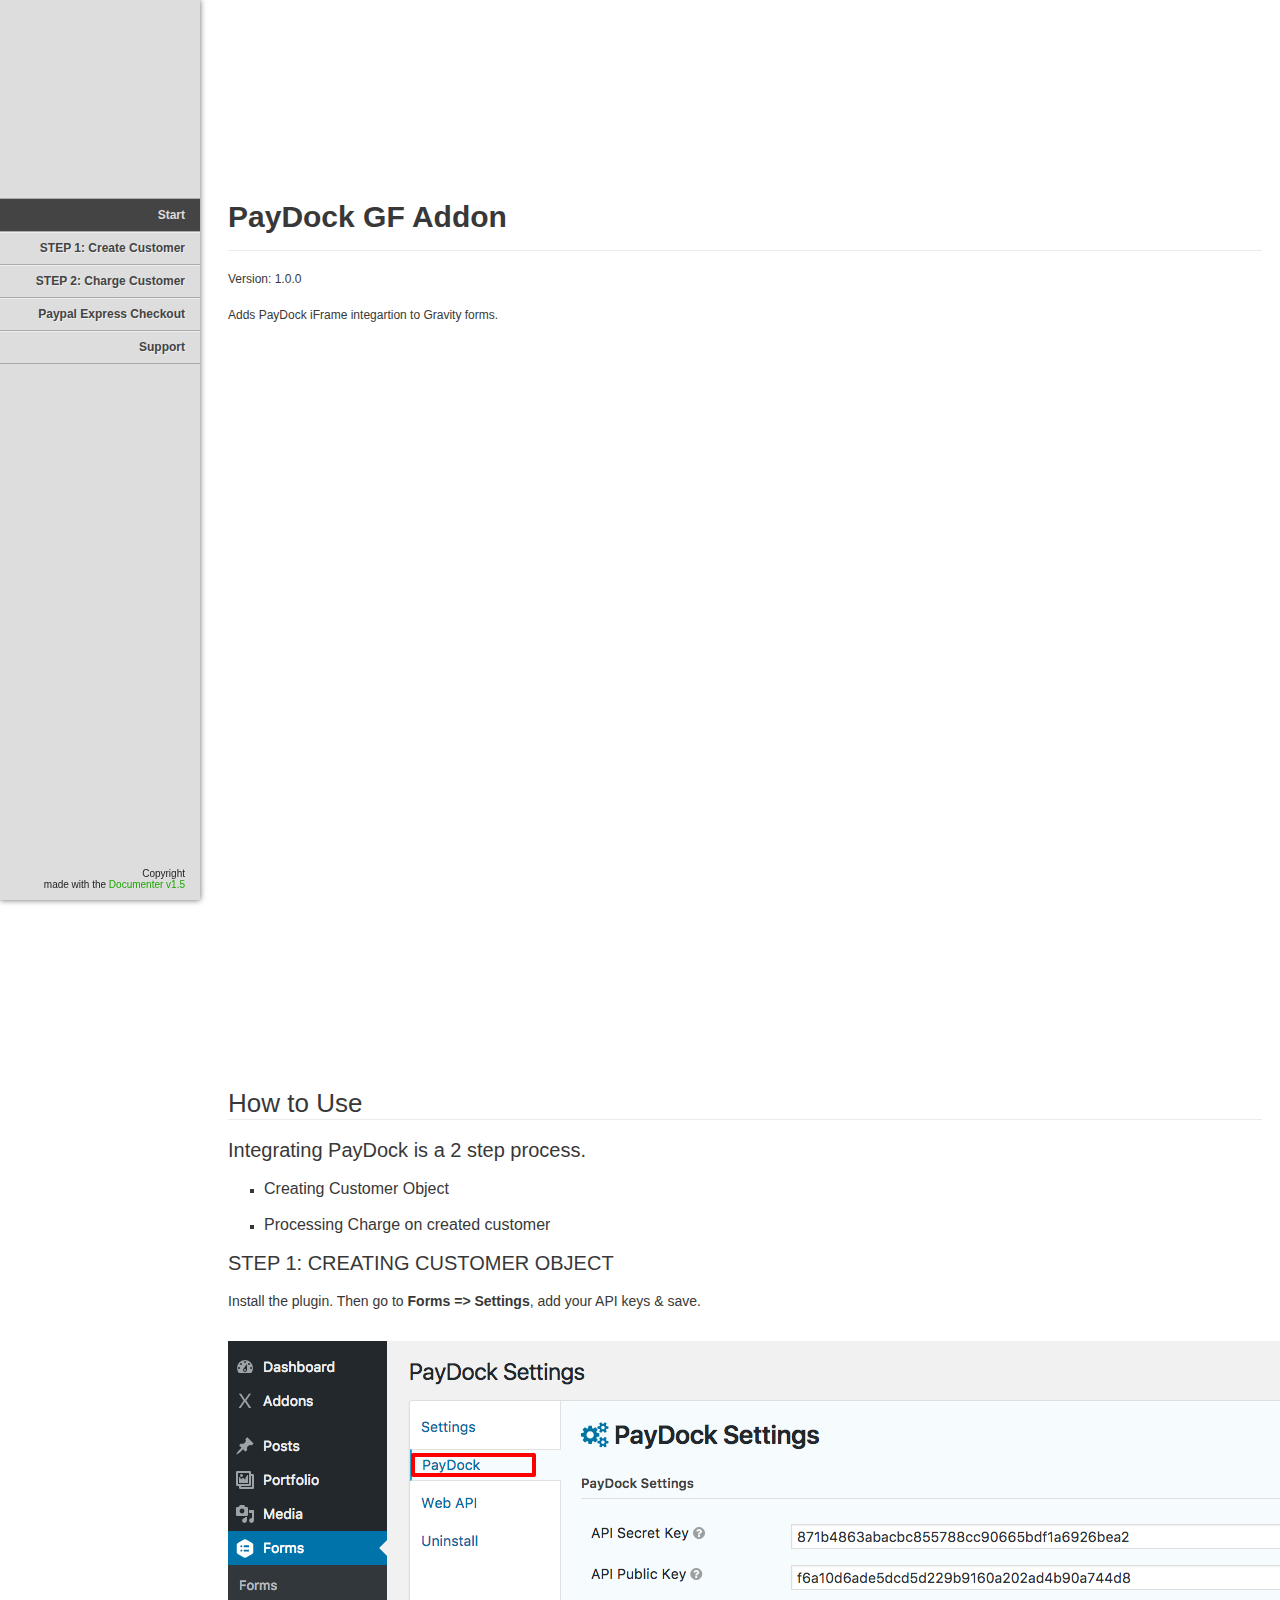
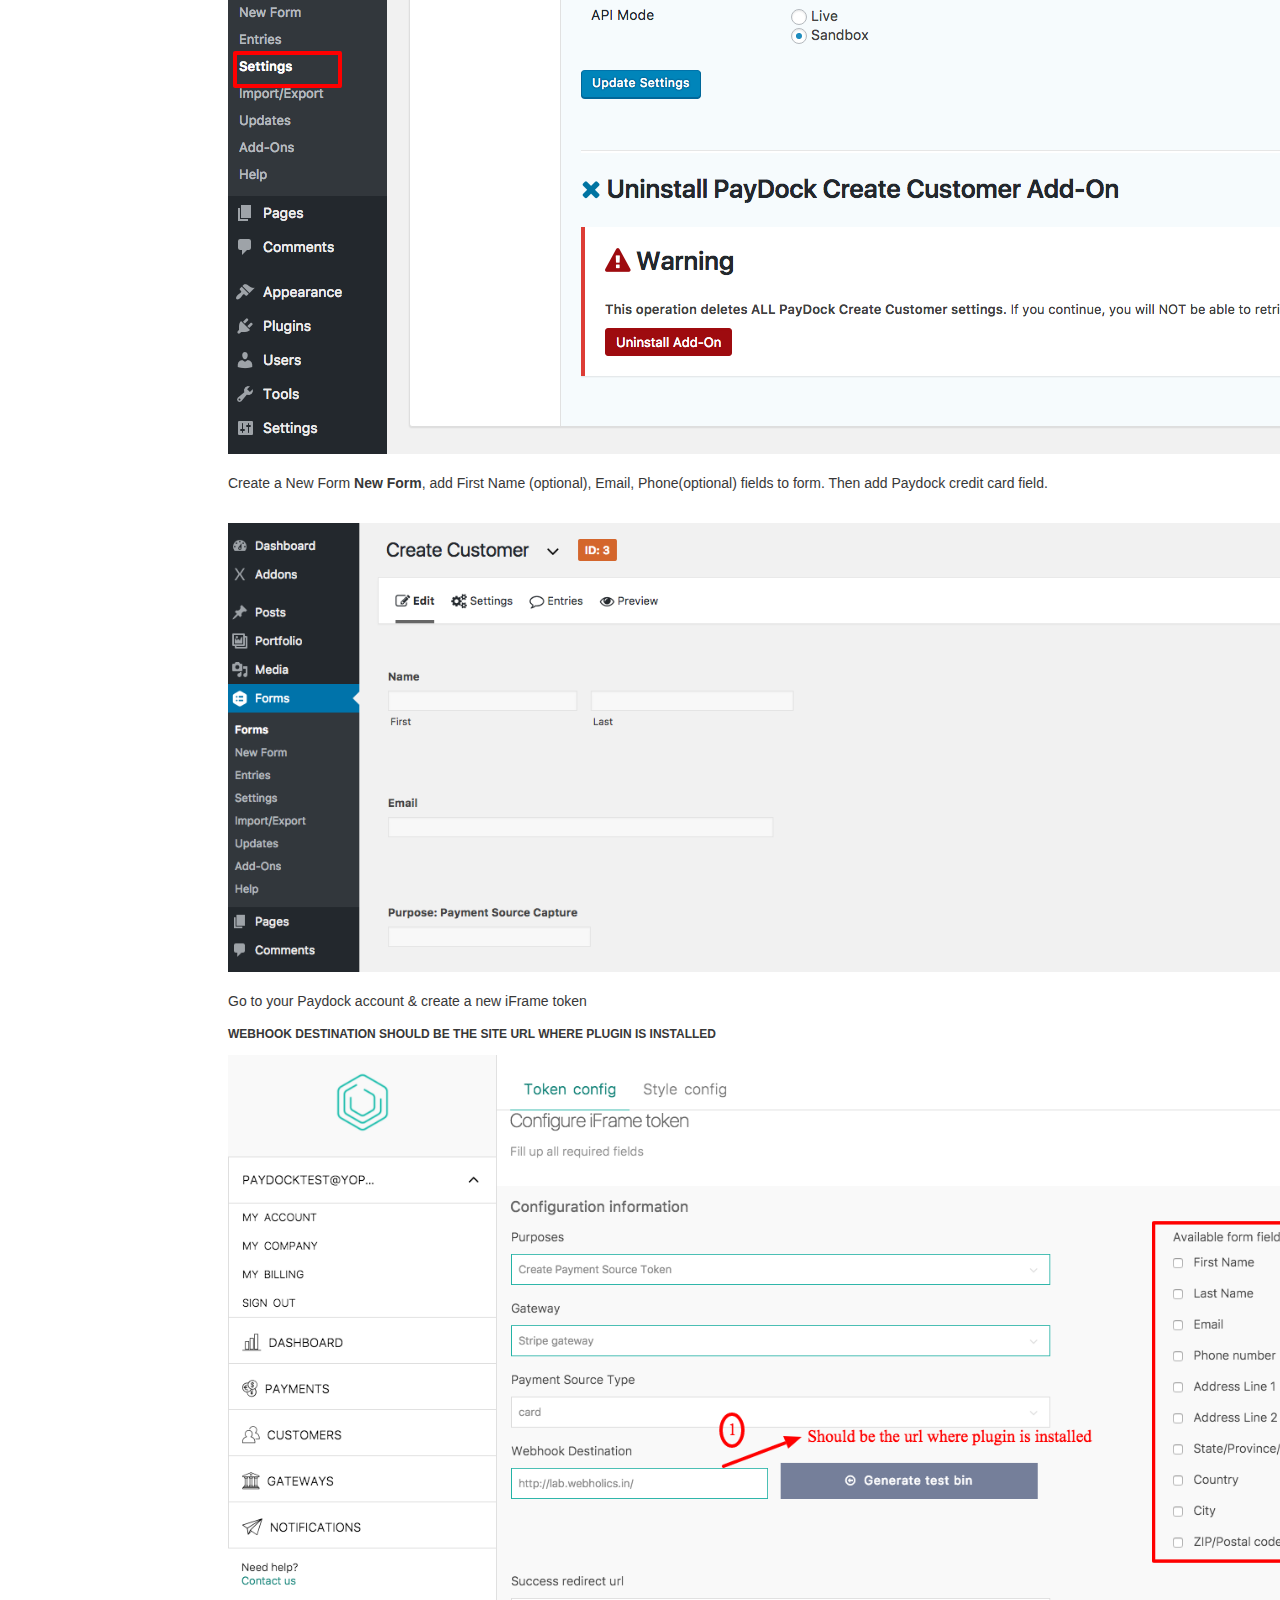
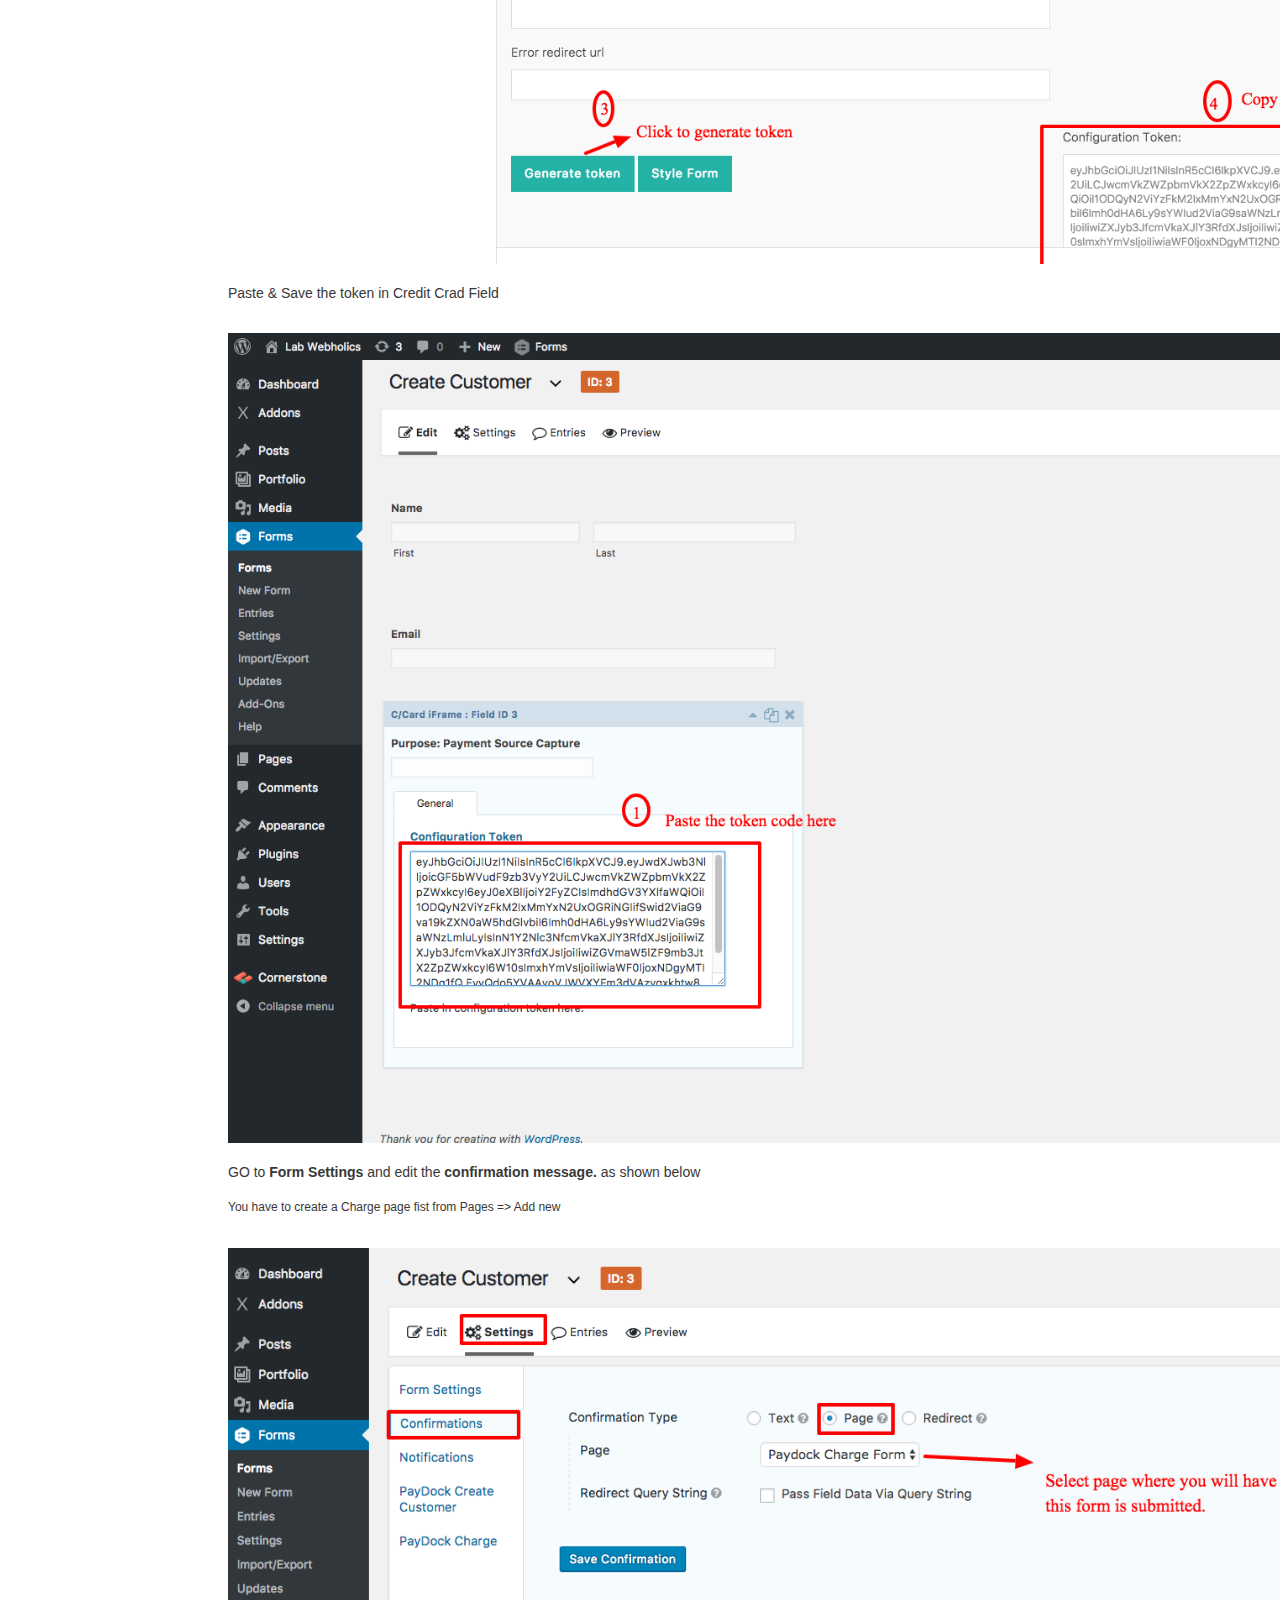
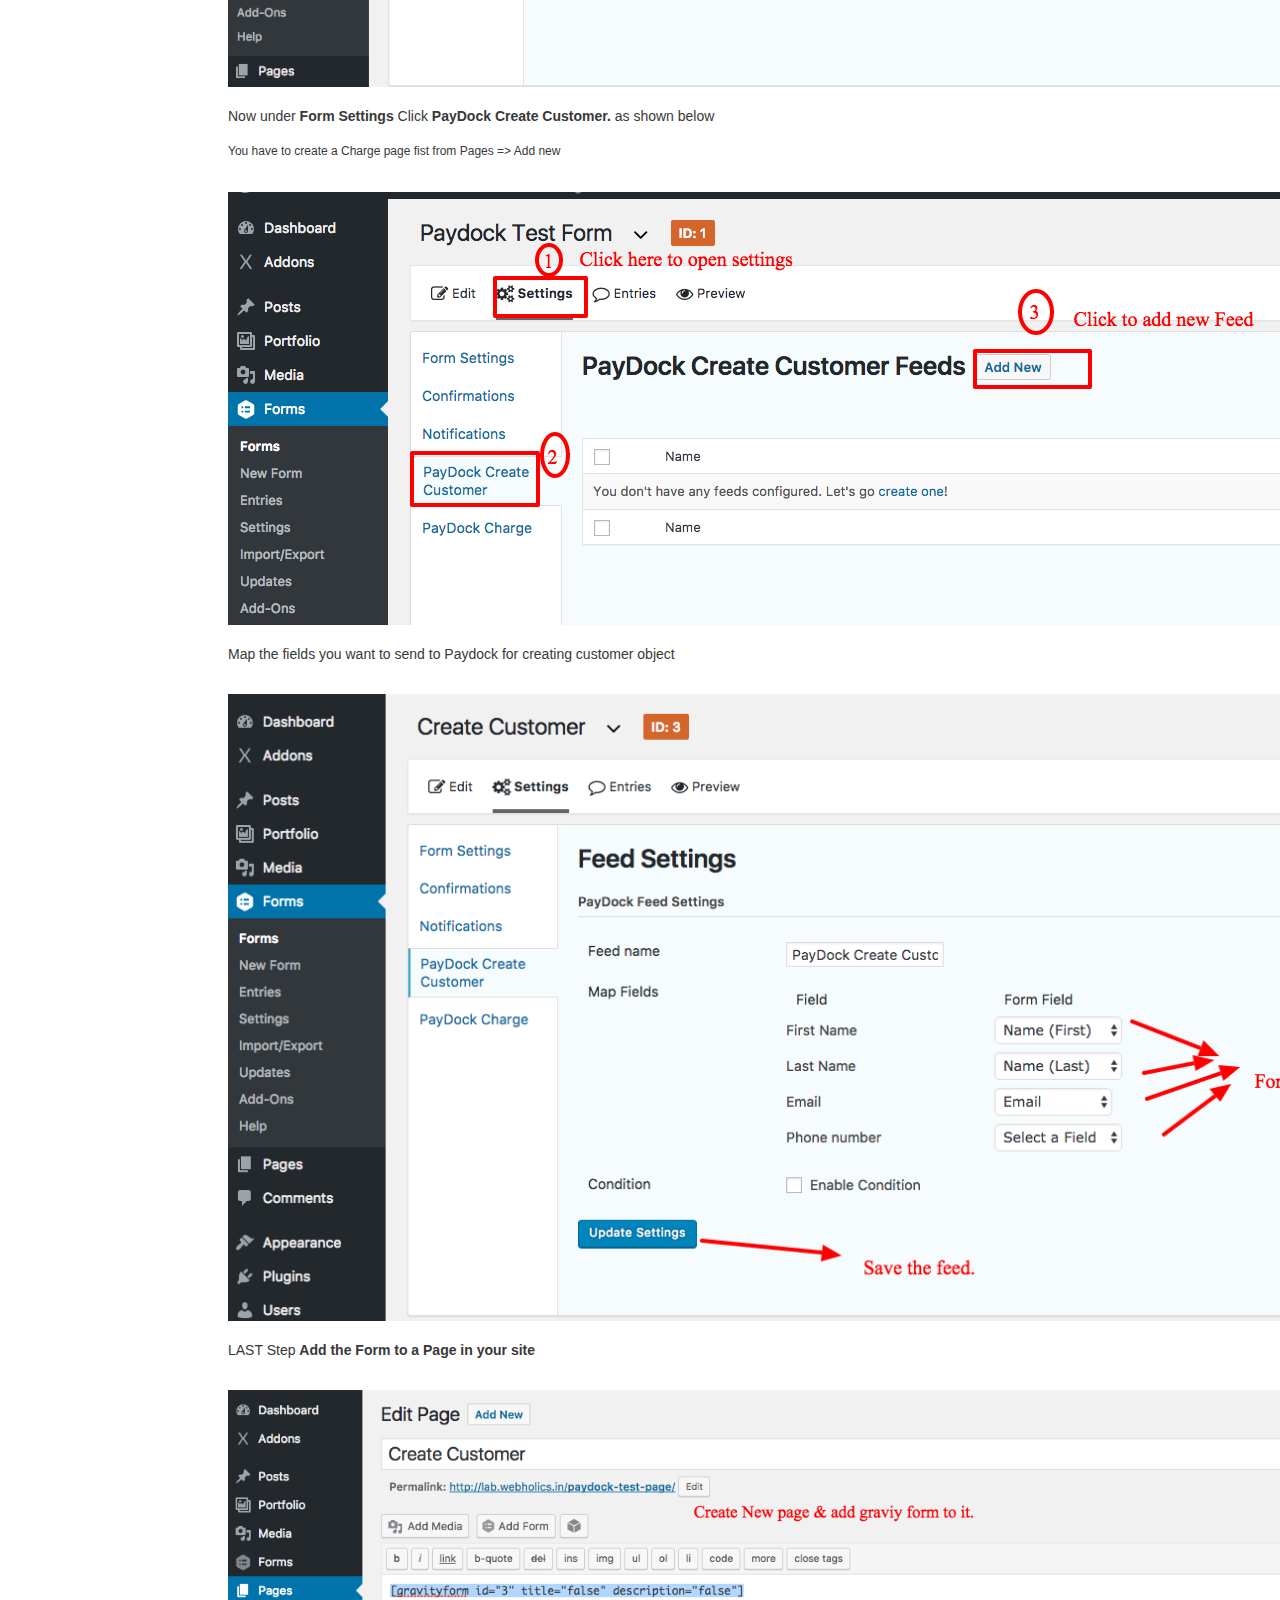
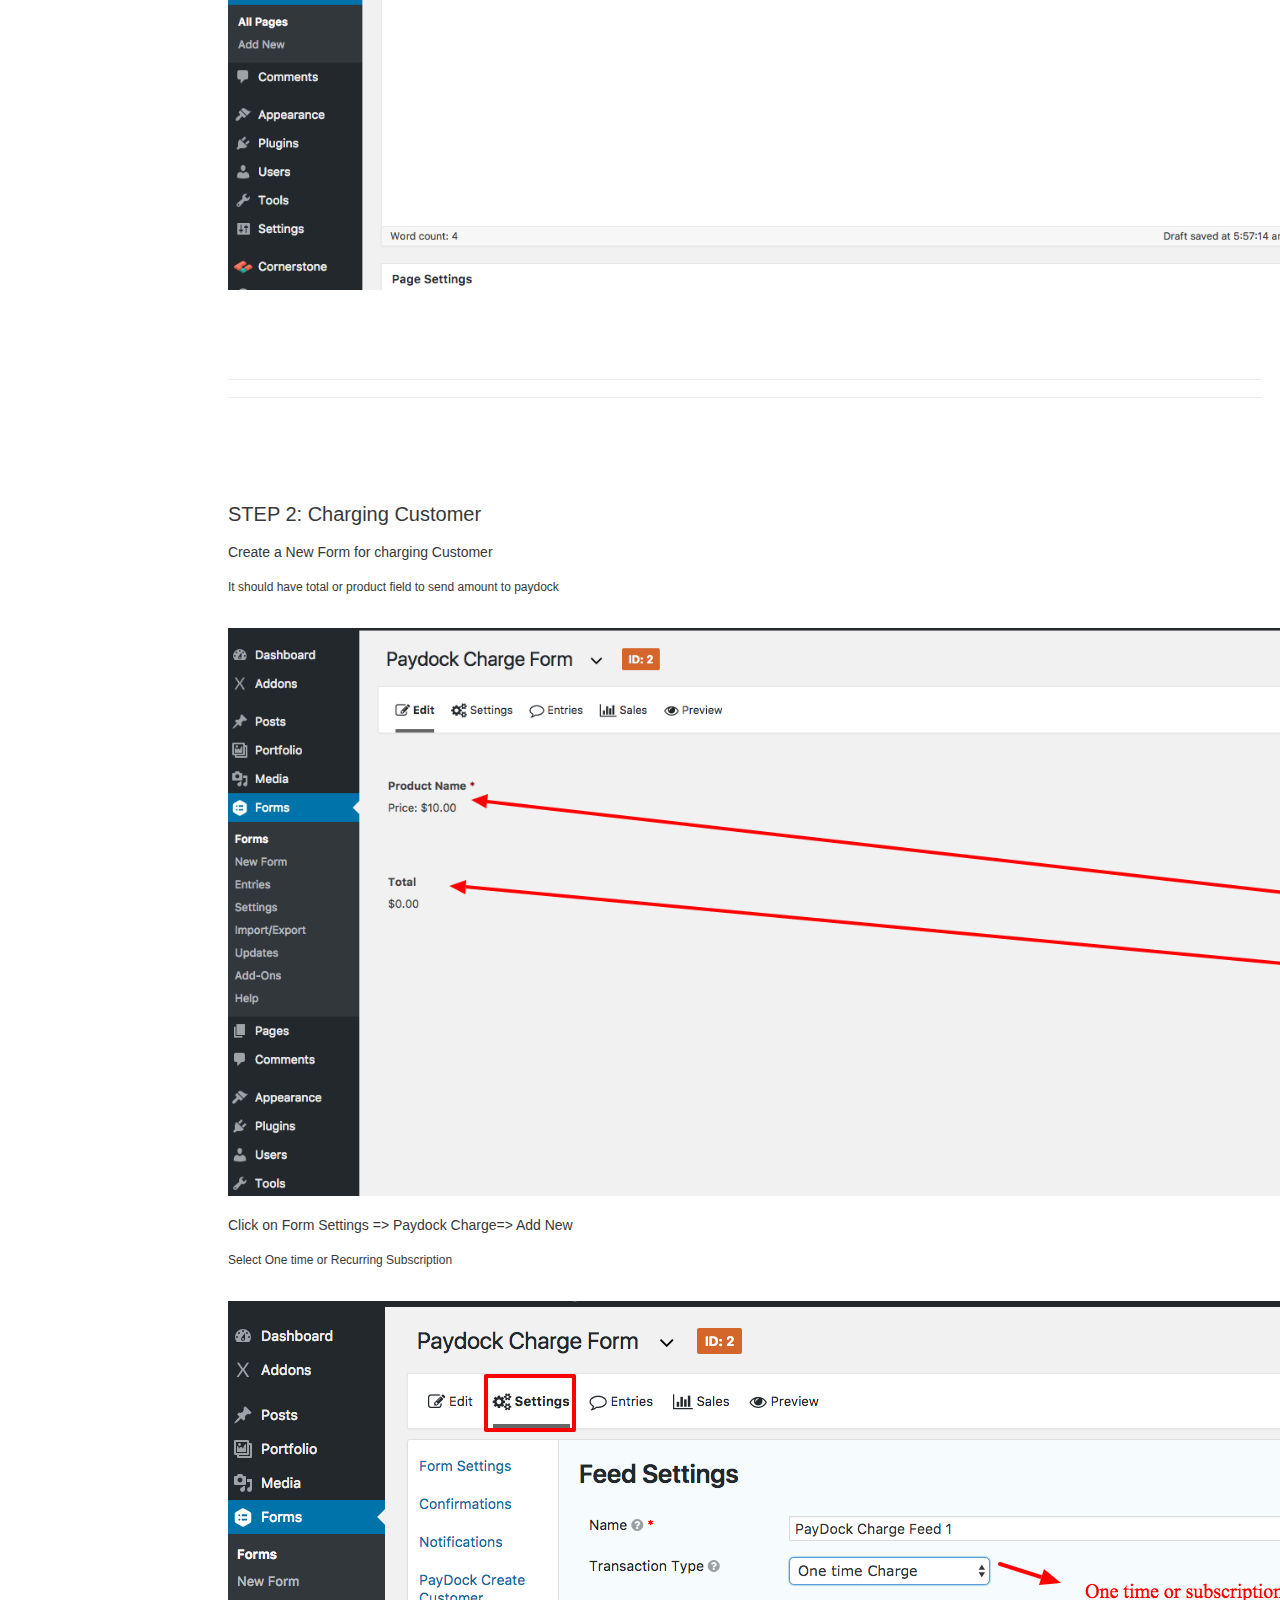
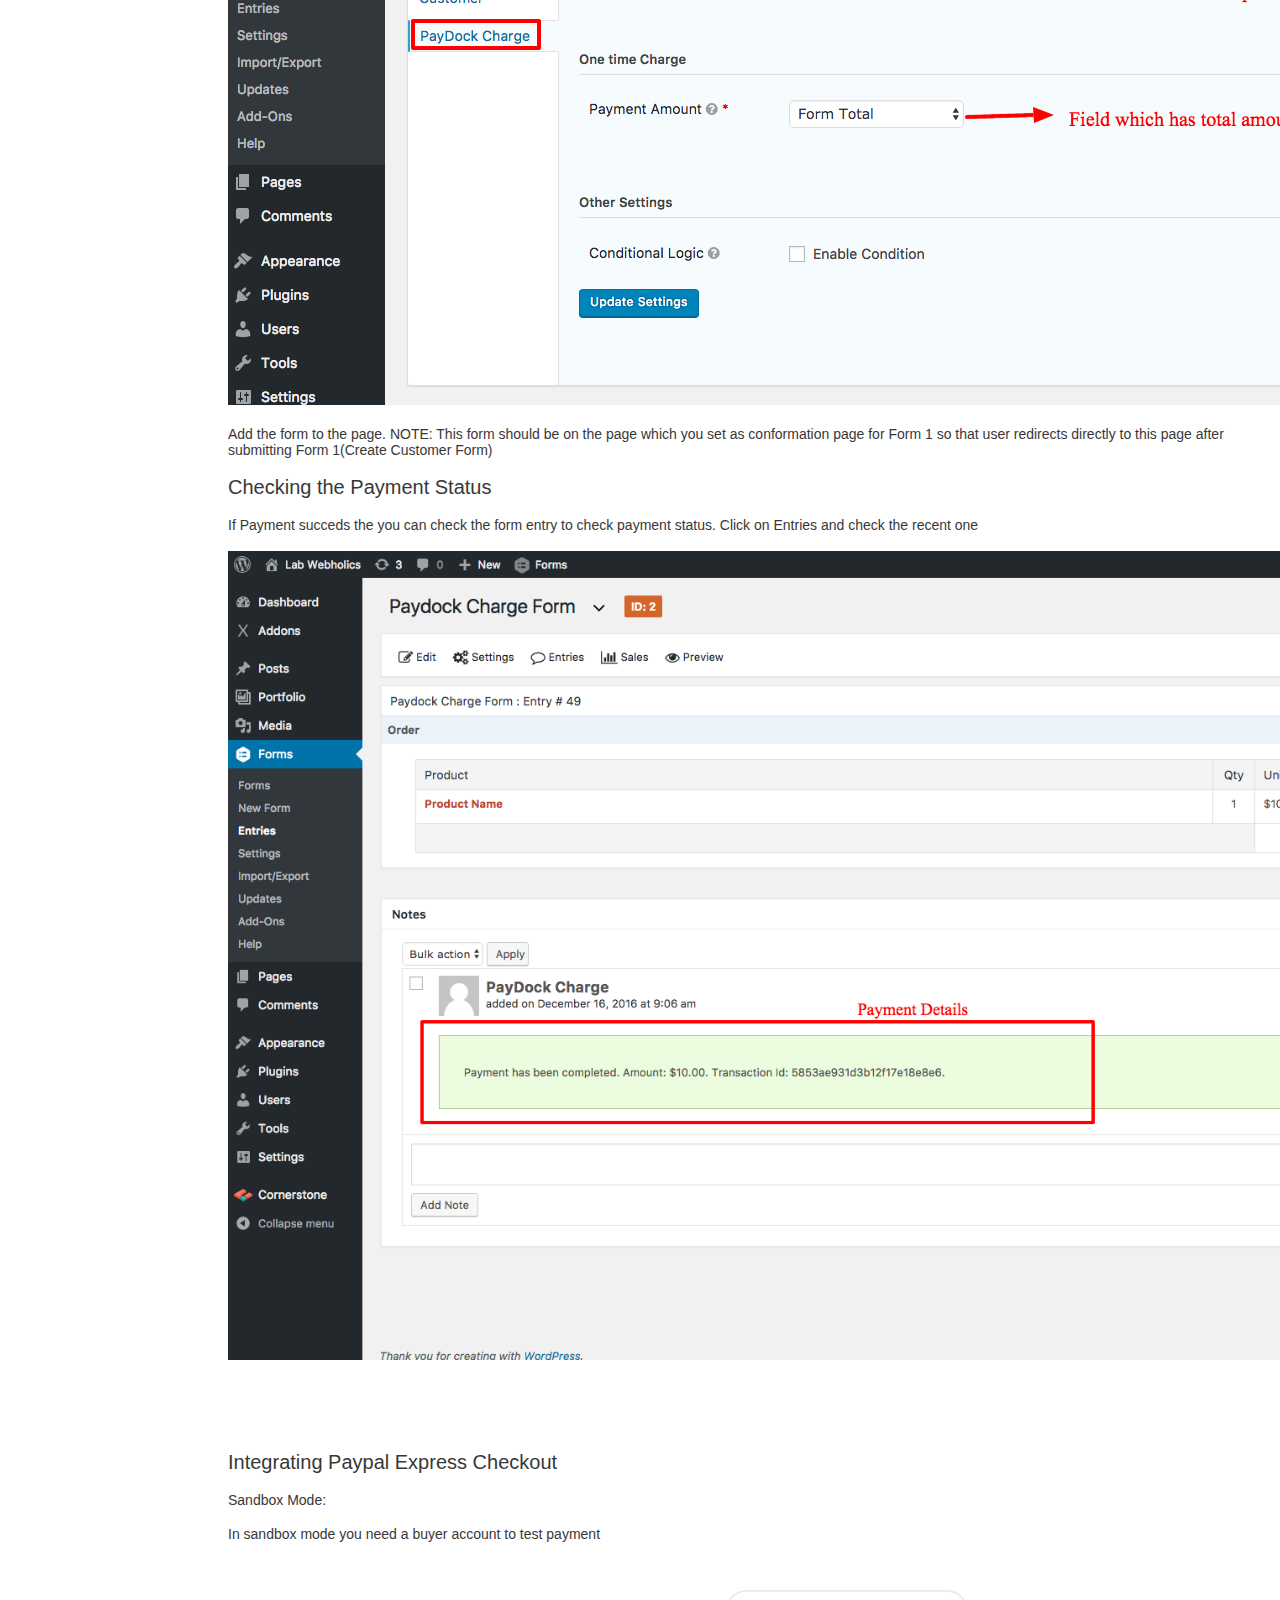
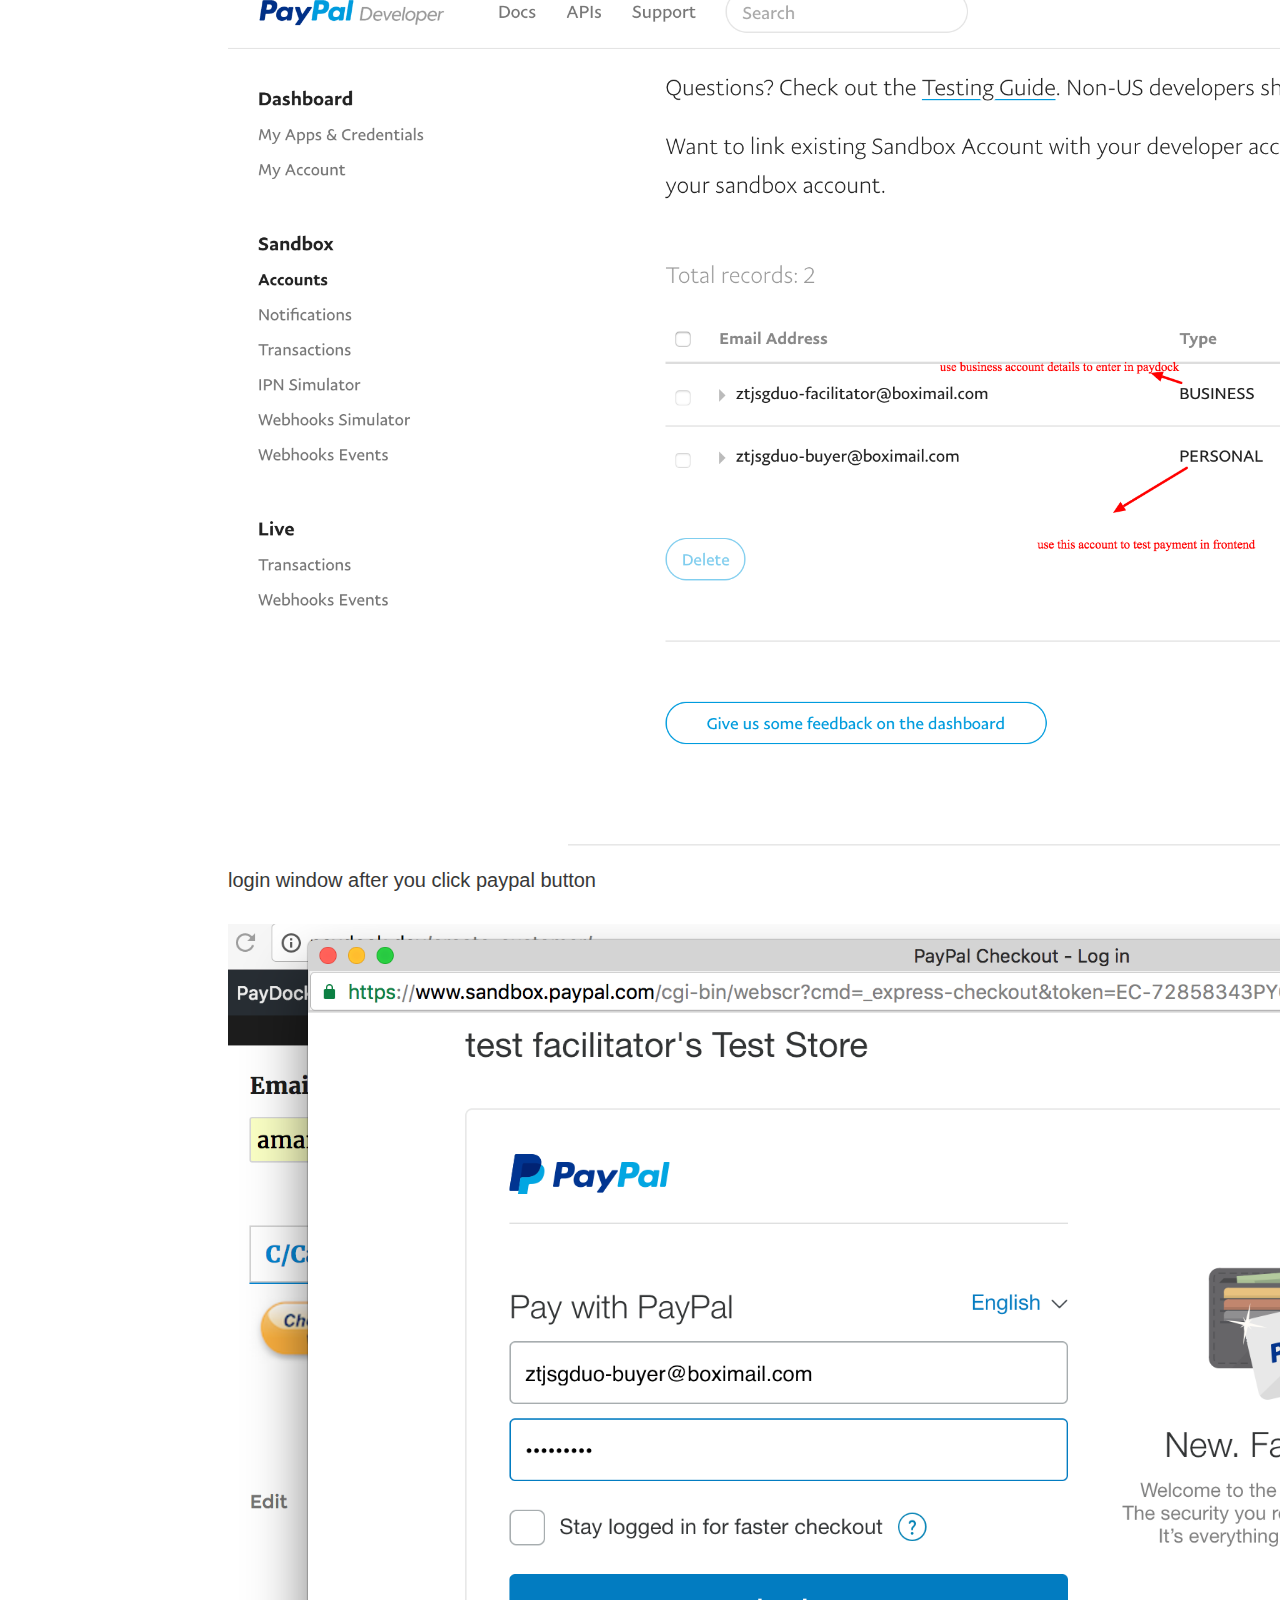
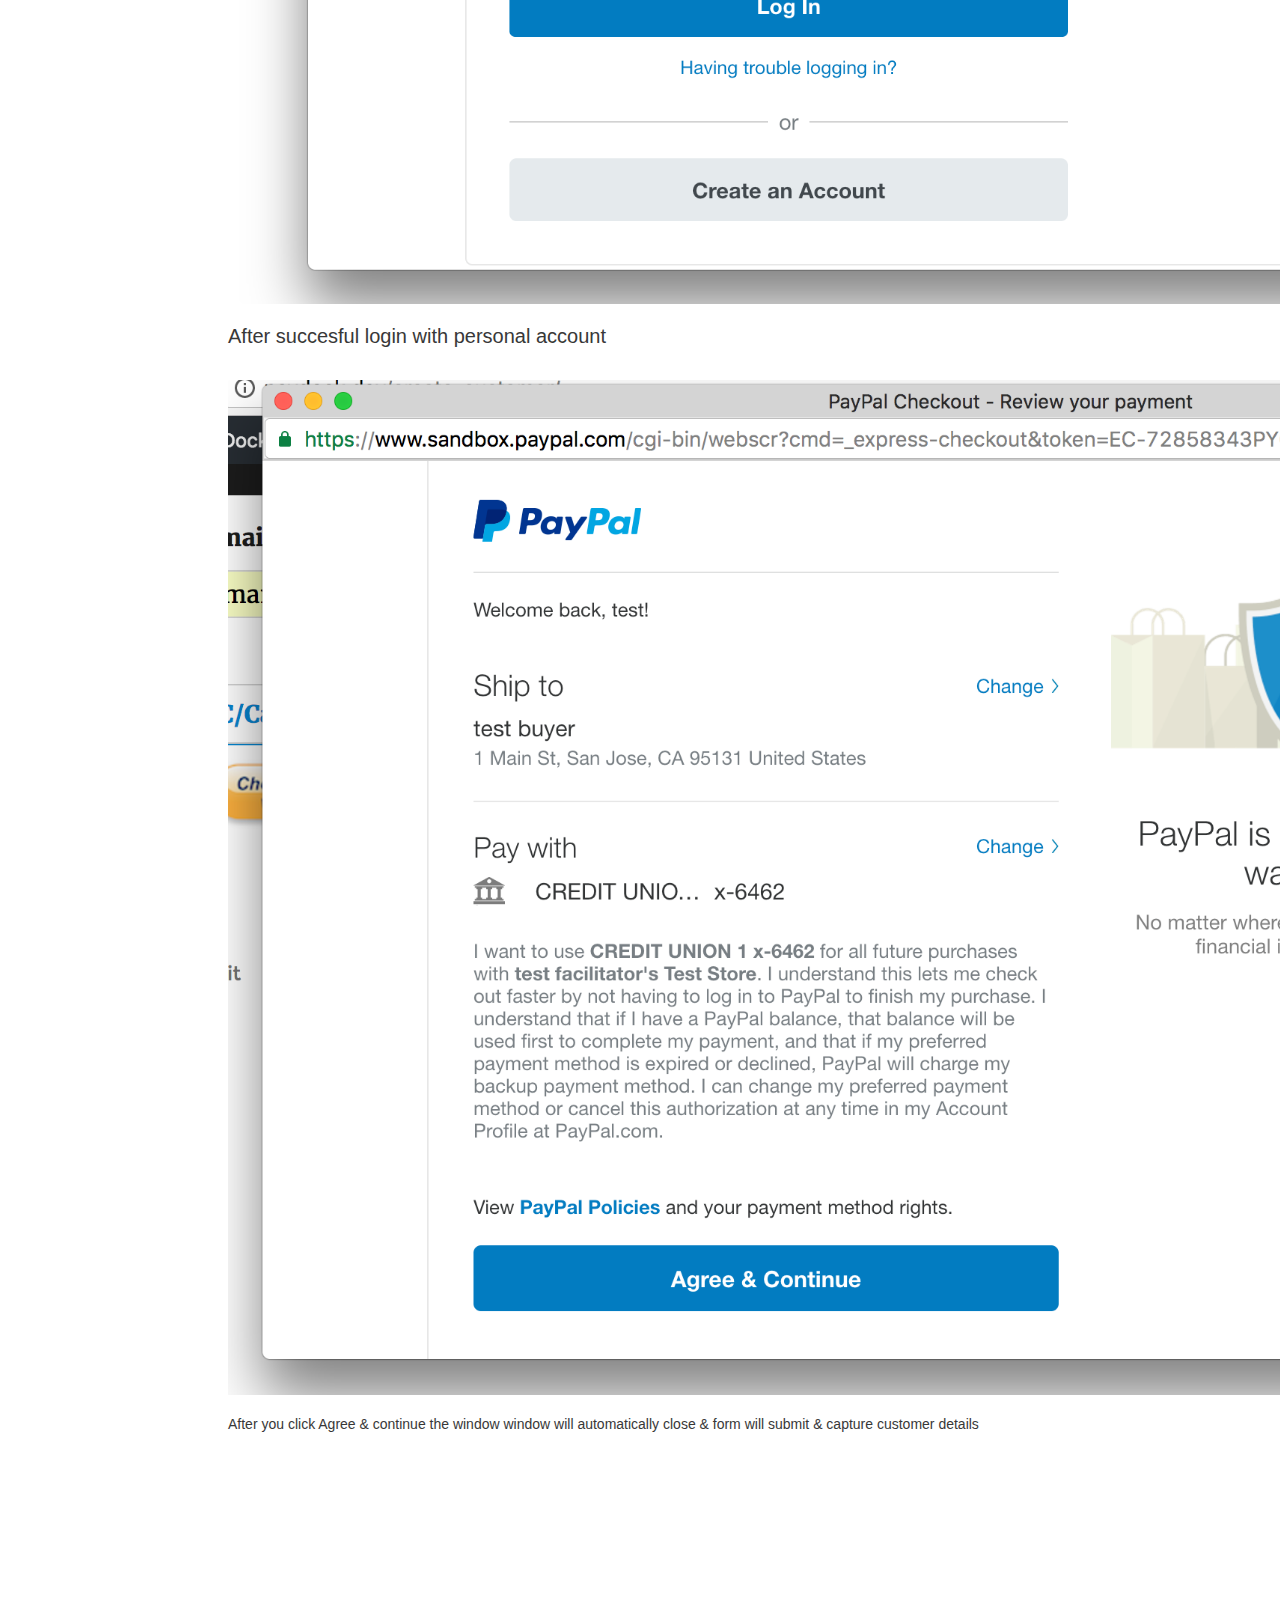
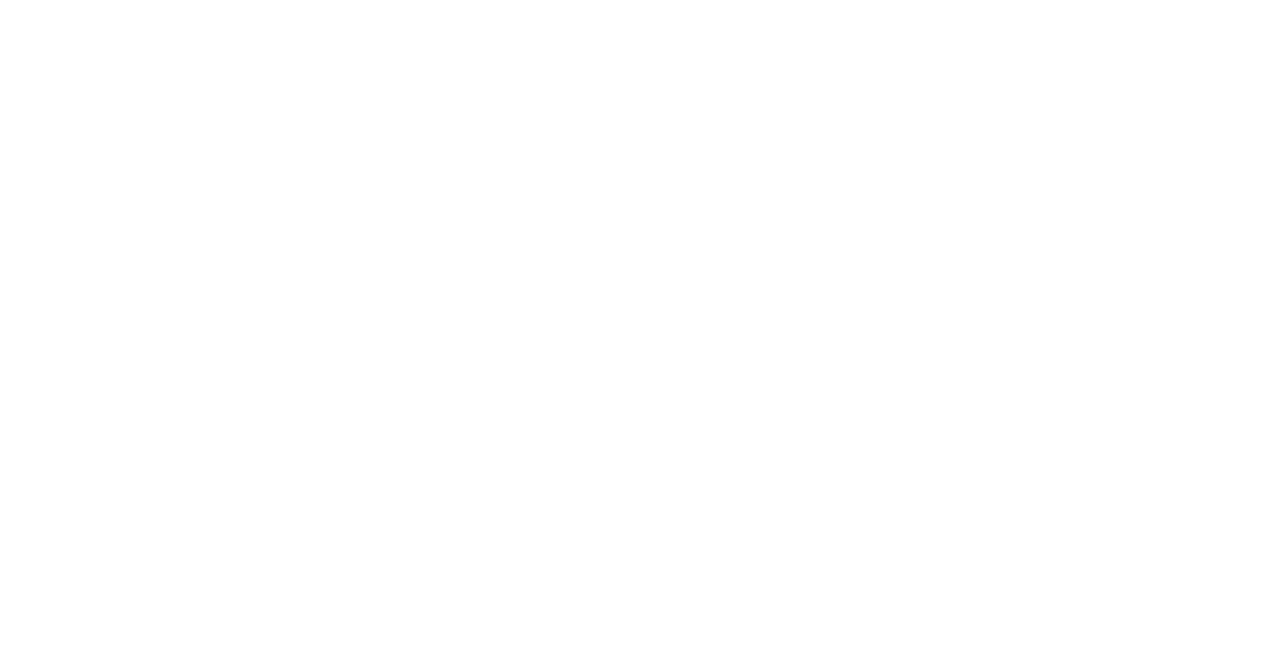
<file: documentation/index.html>
<!doctype html>
<!--[if IE 6 ]><html lang="en-us" class="ie6"> <![endif]-->
<!--[if IE 7 ]><html lang="en-us" class="ie7"> <![endif]-->
<!--[if IE 8 ]><html lang="en-us" class="ie8"> <![endif]-->
<!--[if (gt IE 7)|!(IE)]><!-->
<html lang="en-us"><!--<![endif]-->
<head>
	<meta charset="utf-8">

	<title>PayDock GF Addon</title>

	<meta name="description" content="Integrate PayDock with GF.">
	<meta name="author" content="Aman Saini">
	<meta name="copyright" content="Aman Saini">


	<link rel="stylesheet" href="css/documenter_style.css" media="all">

	<script src="js/jquery.1.6.4.js"></script>

	<script src="js/jquery.scrollTo-1.4.2-min.js"></script>
	<script src="js/jquery.easing.js"></script>


	<script>document.createElement('section');var duration=500,easing='swing';</script>
	<script src="js/script.js"></script>

	<style>
		html{background-color:#FFFFFF;color:#383838;}
		::-moz-selection{background:#444444;color:#DDDDDD;}
		::selection{background:#444444;color:#DDDDDD;}

		a{color:#1CA800;}
		hr{border-top:1px solid #EBEBEB;border-bottom:1px solid #FFFFFF;}
		#documenter_sidebar, #documenter_sidebar ol a{background-color:#DDDDDD;color:#222222;}
		#documenter_sidebar ol a{-webkit-text-shadow:1px 1px 0px #EEEEEE;-moz-text-shadow:1px 1px 0px #EEEEEE;text-shadow:1px 1px 0px #EEEEEE;}
		#documenter_sidebar ol{border-top:1px solid #AAAAAA;}
		#documenter_sidebar ol a{border-top:1px solid #EEEEEE;border-bottom:1px solid #AAAAAA;color:#444444;}
		#documenter_sidebar ol a:hover{background:#444444;color:#DDDDDD;border-top:1px solid #444444;}
		#documenter_sidebar ol a.current{background:#444444;color:#DDDDDD;border-top:1px solid #444444;}
		#documenter_copyright{display:block !important;visibility:visible !important;}
	</style>

</head>
<body>
	<div id="documenter_sidebar">
		<a href="#documenter_cover" id="documenter_logo"></a>
		<ol id="documenter_nav">
			<li><a class="current" href="#documenter_cover">Start</a></li>

			<li><a href="#step_1">STEP 1: Create Customer</a></li>
			<li><a href="#step_2">STEP 2: Charge Customer</a></li>
			<li><a href="#paypal_express">Paypal Express Checkout</a></li>
			<li><a href="#support">Support</a></li>


		</ol>
		<div id="documenter_copyright">Copyright <br>
		made with the <a href="http://rxa.li/documenter">Documenter v1.5</a>
		</div>
	</div>
	<div id="documenter_content">
	<section id="documenter_cover"><h1>PayDock GF Addon </h1><hr><ul><li>Version: 1.0.0</li></ul><p>Adds PayDock iFrame integartion to Gravity forms.
</p></section>


<section id="step_1">
<h3>How to Use</h3><hr class="notop">
<h4>
Integrating PayDock is a 2 step process.



</h4>
<ul>
	<li><h5>Creating Customer Object</h5></li>
	<li><h5>Processing Charge on created customer</h5></li>
</ul>

<h4>STEP 1: CREATING CUSTOMER OBJECT</h4>
<h6>Install the plugin. Then go to <strong>Forms => Settings</strong>, add your API keys & save. </h6>
<br/>
	<img style="max-width:1600px;height:auto;" src="assets/images/paydock-settings.png">
	<br/>
	<h6>Create a New Form <strong>New Form</strong>, add First Name (optional), Email, Phone(optional) fields to form. Then add Paydock credit card field. </h6>

	<br/>
	<img style="max-width:1600px;height:auto;" src="assets/images/credit-card-field.png">
	<br/>

	<h6>Go to your Paydock account & create a new iFrame token</h6>
	<strong>WEBHOOK DESTINATION SHOULD BE THE SITE URL WHERE PLUGIN IS INSTALLED </strong>
<br/>
	<br/>
	<img style="max-width:1600px;height:auto;" src="assets/images/generate-token.png">
	<br/>


	<h6>Paste & Save the token in Credit Crad Field </h6>

	<br/>
	<img style="max-width:1600px;height:auto;" src="assets/images/save-token.png">
	<br/>

	<h6>GO to <strong>Form Settings</strong> and edit the <strong>confirmation message.</strong> as shown below</h6>
	<p>You have to create a Charge page fist from Pages => Add new </p>
	<br/>
	<img style="max-width:1600px;height:auto;" src="assets/images/confirmation-charge-customer.png">
	<br/>

	<h6>Now under <strong>Form Settings</strong> Click <strong>PayDock Create Customer.</strong> as shown below</h6>
	<p>You have to create a Charge page fist from Pages => Add new </p>
	<br/>
	<img style="max-width:1600px;height:auto;" src="assets/images/add-new-feed.png">
	<br/>

	<h6>Map the fields you want to send to Paydock for  creating customer object</h6>

	<br/>
	<img style="max-width:1600px;height:auto;" src="assets/images/feed-seetings.png">
	<br/>


	<h6>LAST Step  <strong>Add the Form to a Page in your site</strong></h6>

	<br/>
	<img style="max-width:1600px;height:auto;" src="assets/images/create-customer-page.png">
	<br/>
<br/><br/><br/><br/><br/>
	</section>
<hr/><hr/>
<section id="step_2">
	<h4>
STEP 2: Charging Customer



</h4>
		<h6>Create a New Form for charging Customer </h6>
	<p>It should have total or product field to send amount to paydock</p>


	<br/>
	<img style="max-width:1600px;height:auto;" src="assets/images/charge-customer/charge-customer-form.png">
	<br/>



		<h6>Click on Form Settings => Paydock Charge=> Add New </h6>
	<p>Select One time or Recurring Subscription</p>


	<br/>
	<img style="max-width:1600px;height:auto;" src="assets/images/charge-customer/charge-customer-feed.png">
	<br/>

		<h6>Add the form to the page. NOTE: This form should be on the page which you set as conformation page for Form 1 so that user redirects directly to this page after submitting Form 1(Create Customer Form) </h6>


<h4>Checking the Payment Status</h4>
<h6>If Payment succeds the you can check the form entry to check payment status. Click on Entries and check the recent one </h6>
<img style="max-width:1600px;height:auto;" src="assets/images/charge-customer/entry.png">

</section>

<section id="paypal_express">
	<h4>
Integrating Paypal Express Checkout
</h4>
<h6>Sandbox Mode: </h6>
<h6>In sandbox mode you need a buyer account to test payment</h6>
<br/>
<img style="max-width:1600px;height:auto;" src="assets/images/paypal/sanbox-paypal-details.png">
<br/>
<h4>login window after you click paypal button</h4>
<br/>

<img style="max-width:1600px;height:auto;" src="assets/images/paypal/sandbox-paypal-login.png">
<br/>
<h4>After succesful login with personal account</h4>
<br/>
<img style="max-width:1600px;height:auto;" src="assets/images/paypal/sandbox-paypal-terms.png">
<br/>


<h6>After you click Agree & continue the window window will automatically close & form will submit & capture customer details </h6>
</section>


	</div>
</body>
</html>
</file>
<file: documentation/css/documenter_style.css>
/*!
 * Documenter 1.4
 * http://rxa.li/documenter
 *
 * Copyright 2011, Xaver Birsak
 * http://revaxarts.com
 *
 */
html,body,div,span,applet,object,iframe,h1,h2,h3,h4,h5,h6,p,blockquote,pre,a,abbr,acronym,address,big,cite,code,del,dfn,em,font,img,ins,kbd,q,s,samp,small,strike,strong,sub,sup,tt,var,dl,dt,dd,ol,ul,li,fieldset,form,label,legend,table,caption,tbody,tfoot,thead,tr,th,td{
	margin:0;
	padding:0;
	border:0;
	outline:0;
	font-weight:inherit;
	font-style:inherit;
	font-size:100%;
	font-family:inherit;
	vertical-align:baseline;
}
html { 
	font-size:101%;
	font-family:Arial,verdana,arial,sans-serif;
	font-size:12px;
	-webkit-text-size-adjust:none;
	color:#6F6F6F;
	background-color:#efefef;
}
body{
	min-height:100%;
	height:auto;
	width:100%;
}
footer, header, section {
	display:block;
}
a{ color:#6F6F6F; text-decoration:none; cursor:pointer; }
a:hover { text-decoration:underline }
p, ul, ol{
	margin:18px 0;
	line-height:1.5em;
}

li{
	list-style:none;
}

li.placeholder{
	height:70px;
	width:100%;
	font-size:16px;
}
hr { 
	display:block;
	height:0px;
	line-height:0px;
	border:0;
	border-top:1px solid #ddd;
	border-bottom:1px solid #aaa;
	margin:16px 0;
	padding:0;
}
hr.notop{
	margin-top:0;
}

strong{
	font-weight:700;
}
#documenter_content{
	position:absolute;
	right:18px;
	left:218px;
	padding-left:10px;
	padding-bottom:800px;
	min-height:100%;
	height:auto;
	z-index:1;
}
#documenter_sidebar{
	-moz-box-shadow:0 0 6px rgba(3,3,3,0.6);
	-webkit-box-shadow:0 0 6px rgba(3,3,3,0.6);
	box-shadow:0 0 6px rgba(3,3,3,0.6);
	position:fixed;
	left:0;
	width:200px;
	height:100%;
	min-height:100%;
	z-index:100;
}
#documenter_sidebar a{
	position:relative;
	z-index:100;
}
img{
	border:0;
}
#documenter_copyright{
	position:absolute;
	bottom:10px;
	font-size:10px;
	right:15px;
	width:200px;
	text-align:right;
	z-index:1
}
noscript{
	display:block;
	position:absolute;
	top:238px;
	margin:0 auto;
	width:800px;
	bottom:0;
	z-index:20;
}
noscript p{
	width:800px;
	font-size:20px;
	padding-top:20px;
	margin:0 auto;
	color:#4D4D4D;
}

.small{
	font-size:10px;
	letter-spacing:0;
}

/* === SIDEBAR Section === */

#documenter_sidebar #documenter_logo{
	display:block;
	height:20%;
	max-height:200px;
	min-height:70px;
	width:200px;
	background-position:center center;
	background-repeat:no-repeat;
}

#documenter_sidebar ol{
	font-size:12px;
	font-weight:700;
	min-height:150px;
	height:75%;
	overflow:auto;
}

#documenter_sidebar ol li{
	text-align:right;
	padding:0;
}
#documenter_sidebar ol a{
	display:block;
	border-top:1px solid #ddd;
	border-bottom:1px solid #aaa;
	padding:6px 15px 7px 0;
	text-align:right;
}
#documenter_sidebar ol a:hover,#documenter_sidebar ol a.current{
	-webkit-text-shadow:none;
	-moz-text-shadow:none;
	text-shadow:none;
	text-decoration:none;
}
#documenter_sidebar ol li ol{
	border-top:0;
	font-size:10px;
	min-height:10px;
	height:auto;
	overflow:auto;
	margin:0;
	display:none;
}
#documenter_sidebar ol li ol li a{
	display:block;
	padding:4px 15px 5px 0;
	text-align:right;
}

/* === CONTENT Section === */
#documenter_cover{
	height:800px;
	padding-top:200px !important;
}
#documenter_cover li{
	list-style:none !important;
	margin-left:0 !important;
}
#documenter_cover p{
	width:500px;
}
#documenter_content section{
	padding-top:70px;
}
#documenter_content h1{
	font-size:30px;
	font-weight:700;
}
#documenter_content h2{
	font-size:20px;
	margin-bottom:18px;
	font-weight:100;
}
#documenter_content h3{
	font-size:26px;
	margin:18px 0 0;
	font-weight:100;
}
#documenter_content h4{
	font-size:20px;
	margin:18px 0;
	font-weight:100;
}
#documenter_content h5{
	font-size:16px;
	margin:18px 0;
	font-weight:100;
}
#documenter_content h6{
	font-size:14px;
	margin:18px 0;
	font-weight:100;
}
#documenter_content p{
	margin:18px 0;
}
#documenter_content ol li{
	list-style:decimal;
	margin-left:36px;
	
}
#documenter_content ul li{
	list-style:square;
	margin-left:36px;
	
}
#documenter_content table{
	border-collapse:collapse;
	
}
#documenter_content table th{
	font-weight:700;
}
#documenter_content table th, #documenter_content table td{
	padding:3px;
	text-align:left;
}
#documenter_content code, #documenter_content pre{
	font-family:"Courier New", Courier, monospace;
	font-size:12px;
}

#documenter_content .warning{
	padding:10px 10px 10px 30px;
	border:1px solid #D5D458;
	background-color:#F0FEB1;
	background-image:url(img/warning.png);
	background-repeat:no-repeat;
	background-position: 8px 11px;
}
#documenter_content .info{
	padding:10px 10px 10px 30px;
	border:1px solid #6AB3FF;
	background-color:#A3D0FF;
	background-image:url(img/info.png);
	background-repeat:no-repeat;
	background-position: 8px 11px;
}
#documenter_content pre{
	background-image:url(img/pre_bg.png);
	line-height:19px;
}





/**
 * Print styles.
*/
@media print {
	 * { background: transparent !important; color: black !important; text-shadow: none !important; filter:none !important;
	-ms-filter: none !important; } /* Black prints faster: sanbeiji.com/archives/953 */
	a, a:visited { color: #444 !important; text-decoration: underline; }
	a[href]:after { content: " (" attr(href) ")"; }
	abbr[title]:after { content: " (" attr(title) ")"; }
	.ir a:after, a[href^="javascript:"]:after, a[href^="#"]:after { content: ""; }  /* Don't show links for images, or javascript/internal links */
	pre, blockquote { border: 1px solid #999; page-break-inside: avoid; }
	thead { display: table-header-group; } /* css-discuss.incutio.com/wiki/Printing_Tables */
	tr, img { page-break-inside: avoid; }
	@page { margin: 0.5cm; }
	p, h2, h3 { orphans: 3; widows: 3; }
	h2, h3{ page-break-after: avoid; }
	hr { border-top:1px solid #000 !important;border-bottom:0 !important; }
	
	#documenter_sidebar{
		-moz-box-shadow:none;
		-webkit-box-shadow:none;
		box-shadow:none;
		position:absolute;
		left:10px;
		top:0;
		width:100%;
		margin-top:500px;
	}
	#documenter_sidebar ol:before { content: "Table of Contents"; }
	
	#documenter_sidebar ol{
		border:0 !important;
	}
	#documenter_sidebar ol li{
		border:0 !important;
		text-align:left;
	}
	#documenter_sidebar ol li a{
		border:0 !important;
		text-align:left;
		padding:4px;
	}
	#documenter_sidebar ol li a:hover{
		border:0 !important;
	}
	#documenter_sidebar #documenter_logo{
		display:none;
	}
	#documenter_sidebar #documenter_copyright{
		display:none;
	}
	#documenter_content{
		left:10px;
	}
	#documenter_cover{
		margin-bottom:300px;
	}
	#documenter_content .warning{
		background-image:url(img/warning.png) !important;
		background-repeat:no-repeat !important;
		background-position: 8px 11px !important;
	}
	#documenter_content .info{
		background-image:url(img/info.png) !important;
		background-repeat:no-repeat !important;
		background-position: 8px 11px !important;
	}
	#documenter_content pre{
		background-image:url(img/pre_bg.png) !important;
		line-height:19px;
	}
}
</file>
